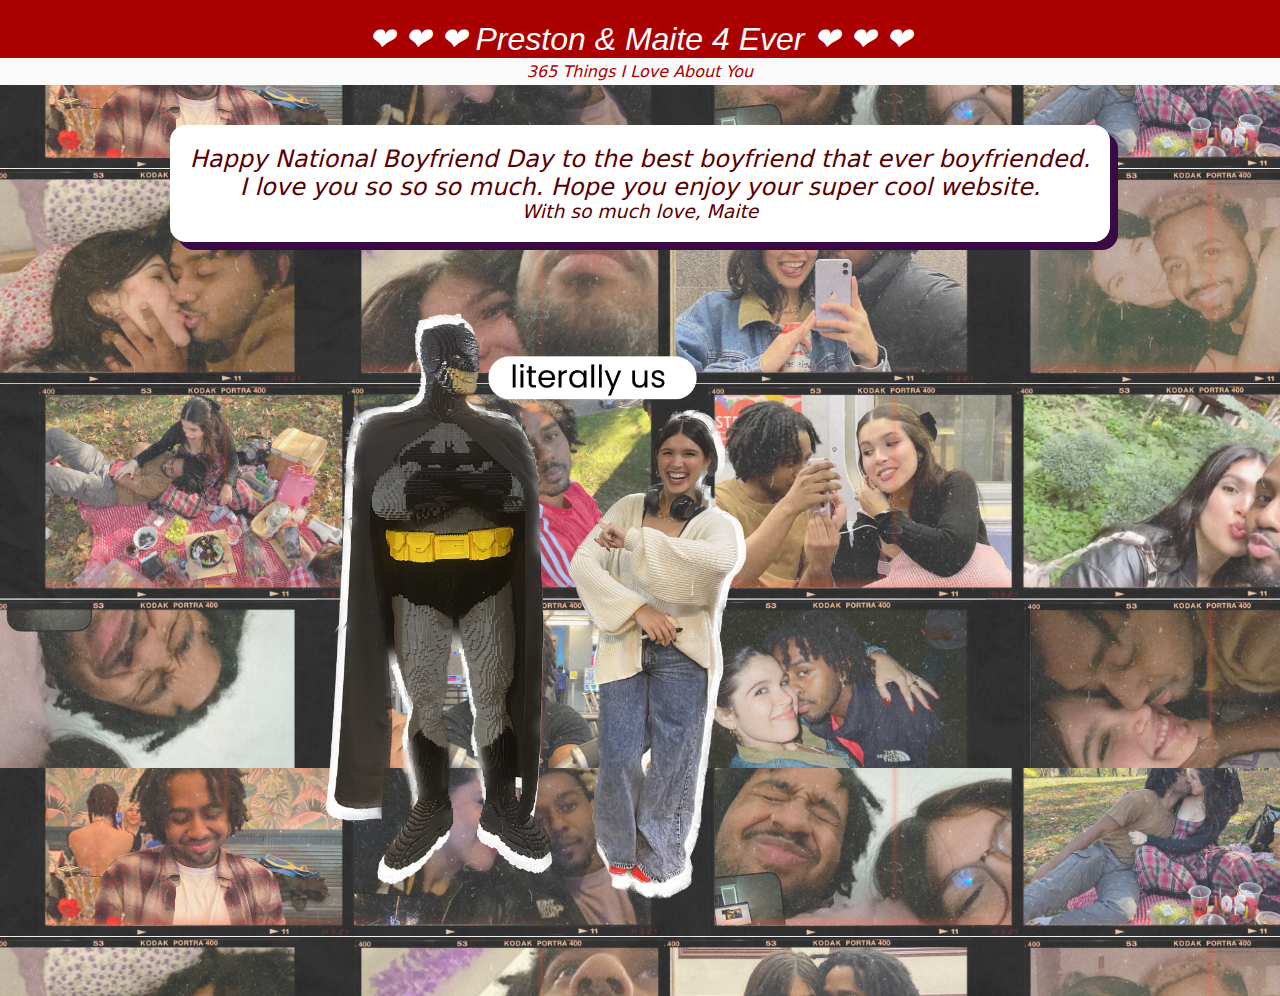
<file: index.html>
<!DOCTYPE html>
<html lang="en">

<head>
    <meta charset="UTF-8">
    <meta http-equiv="X-UA-Compatible" content="IE=edge">
    <meta name="viewport" content="width=device-width, initial-scale=1.0">
    <link rel="stylesheet" href="./style.css">
    <title> Preston and Maite </title>
</head>

<body>
    <header>
        <h1>  	&#x2764; 	&#x2764;	&#x2764; Preston & Maite 4 Ever 	&#x2764;
            &#x2764;	&#x2764; </h1>
            <nav>  
                <ul>    
                <li> 
                    <a href="socials.html"> 365 Things I Love About You </a>  
                </li>   
                </ul>  
                </nav>  
    </header>

    
    </section>    
    
      
    <main class="grid">

        <section>
        <article>
            <h2>
            Happy National Boyfriend Day to the best boyfriend that ever boyfriended. 
            
            </h2>
            <h2>
                
            I love you so so so much. Hope you enjoy your super cool website.
                </h2>

            <h3>With so much love, Maite</h3>
            
        </article>
   
     
    </section>

  
    <figure>
        <img src="./assets/batman.png">
            
    </figure>
    
    


 


    </main>

</body>

</html>
</file>
<file: style.css>
@import url('https://fonts.googleapis.com/css2?family=Berkshire+Swash&display=swap');

:root {
  --main-purple: rgb(255, 255, 255);
}

html {
  box-sizing: border-box;
  font-size: 16px;
}

*,
*:before,
*:after {
  box-sizing: inherit;
}

body,
h1,
h2,
h3,
h4,
h5,
h6,
p,
ol,
ul {
  margin: 0;
  padding: 0;
  font-weight: normal;

}


ol,
ul {
  list-style: none;
}

body {
  background-image: url(./assets/frontpage2.png);

}

h1,
h2,
h3,
ul {

  font-family: system-ui, -apple-system, BlinkMacSystemFont, 'Segoe UI', Roboto, Oxygen, Ubuntu, Cantarell, 'Open Sans', 'Helvetica Neue', sans-serif;
  color: rgb(89, 0, 0);
  font-style: italic;
  text-align: center;


}

p,
ul {
  font-family: system-ui, -apple-system, BlinkMacSystemFont, 'Segoe UI', Roboto, Oxygen, Ubuntu, Cantarell, 'Open Sans', 'Helvetica Neue', sans-serif;
  color: rgb(0, 0, 0);
}

main {

  margin: 40px 160px;
  display: flex;
  flex-direction: column;
  gap: 10px;



}

header {
  padding-top: 20px;

  background-color: rgb(171, 0, 0);
  width: 100%;
  text-align: center;

  color: var(--main-purple)
}

header>nav {
  background-color: rgb(250, 250, 250);
  width: 100%;
  padding: 0;
  height: 10%;
}


header>nav>ul {
  display: flex;
  gap: 4rem;
  justify-content: center;
  padding: 0.3%;
}

a:visited,
a {
  color: rgb(172, 0, 0);
  text-decoration-color: rgb(255, 255, 255);
}

header>h1 {
  font-family: 'Arial';
  text-size-adjust: 20%;
  color: rgb(255, 255, 255);
}

main>section {
  margin: 30px;
  display: flex;
  justify-content: center;
  align-items: center;
  padding: 60px;
  background-color: rgb(226, 179, 245);
  border-radius: 16px;
  box-shadow: 8px 8px rgb(175, 61, 196);
  transition: all 300ms;


}

main>section:hover {

  box-shadow: 12px 12px rgb(151, 0, 0);

}


#selfie-container {
  grid-column: 2;
  overflow: hidden;

}

figure {
  width: 70%;
  align-items: center;

}

figure>img {

  display: block;
  width: 100%;
  margin: auto;
}


.container {
  width: 700px;
  height: 700px;
  background-image: "./assets/editedit.png";
  background-repeat: no-repeat;
  background-position: 20% 20%;
  margin: auto;
}

.container>img {
  object-fit: fill;
  width: 100%;
  height: 100%;
}

.cover {
  object-fit: cover;
  width: 30px;
  height: 30px;
}

section {
  margin: auto;
  display: flex;
  justify-content: center;
  align-items: center;
  padding: 20px;
  background-color: rgb(47, 9, 48);
  border-radius: 16px;
  box-shadow: 8px 8px rgb(255, 222, 101);
  transition: all 300ms;

}

main>section {
  margin: auto;
  display: flex;
  justify-content: center;
  align-items: center;
  padding: 20px;
  background-color: rgb(255, 255, 255);
  border-radius: 16px;
  box-shadow: 8px 8px rgb(58, 10, 69);
  transition: all 300ms;
}

section:hover {
  box-shadow: 12px 12px rgb(255, 204, 18);
}

figure {
  align-items: center;
}
</file>
